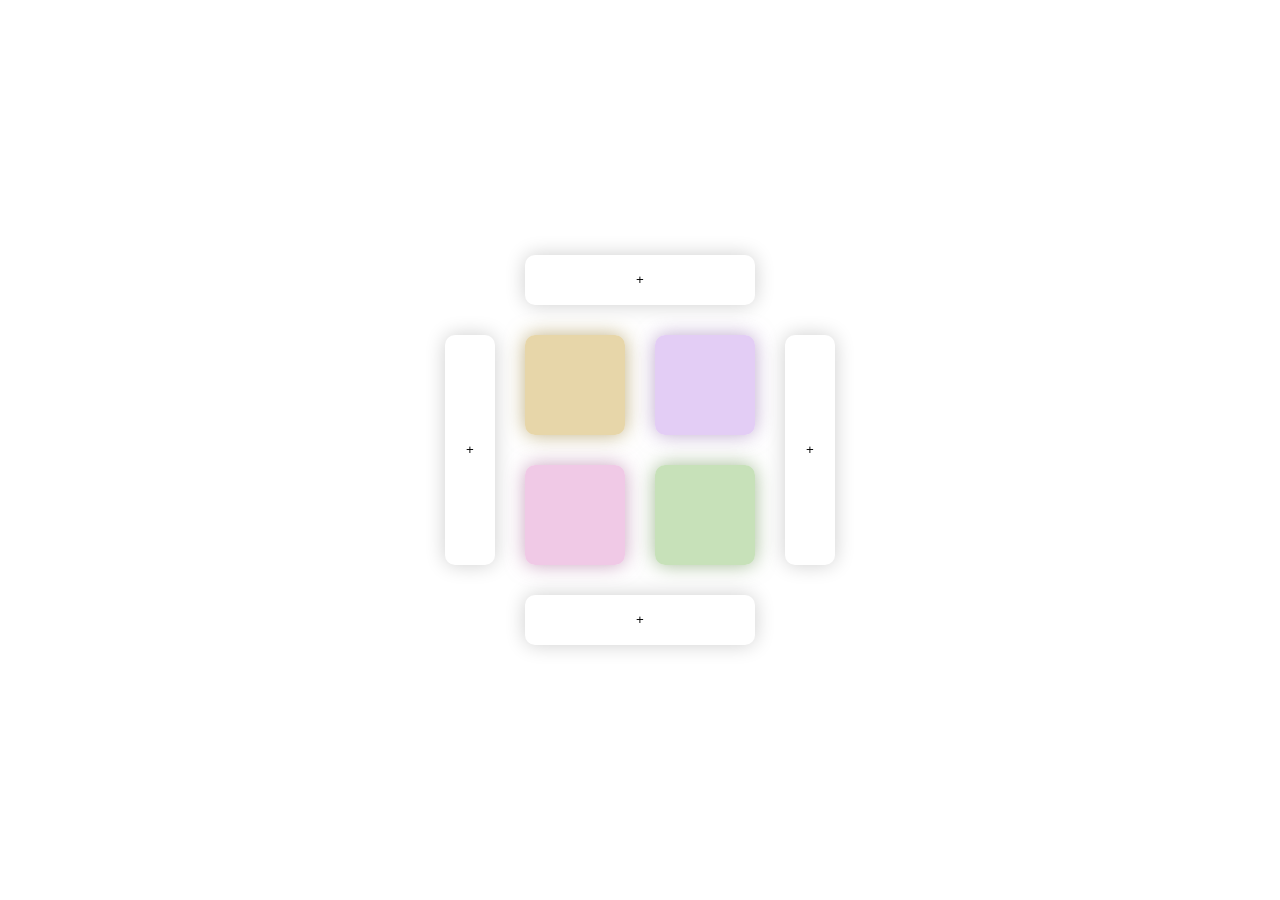
<file: dev2.html>
<!DOCTYPE html>
<html lang="ko">
<head>
    <meta charset="UTF-8">
    <meta name="viewport" content="width=device-width, initial-scale=1.0">
    <title>Document</title>
    <link rel="stylesheet" href="./style/dev2.css" >
</head>
<body>
    <div id="wrapper">
    <div id="container">
        <table>
            <tbody>
                <tr>
                    <td><div class="dragHandle"></div></td>
                    <td><div class="dragHandle"></div></td>
                </tr>
                <tr>
                    <td><div class="dragHandle"></div></td>
                    <td><div class="dragHandle"></div></td>
                </tr>
            </tbody>
        </table>
        <div id="top" class="button-container"><button id="topBtn">+</button></div>
        <div id="right" class="button-container"><button id="rightBtn">+</button></div>
        <div id="bottom" class="button-container"><button id="bottomBtn">+</button></div>
        <div id="left" class="button-container"><button id="leftBtn">+</button></div>
    </div>
    </div>
    <script type="module" src="./scripts/dev2.js"></script>
</body>
</html>
</file>
<file: style/dev2.css>
* {
    box-sizing: border-box;
    padding: 0;
    margin: 0;
}
#wrapper {
    display: grid;
    place-items: center;
    min-height: 100dvh;
    min-width: fit-content;
    padding: 30px;
}
#container {
    display: grid;
    grid-template-rows: 50px auto 50px;
    grid-template-columns: 50px max-content 50px;
    /* gap: 30px; */
}
table {
    grid-row: 2;
    grid-column: 2;
    border-spacing: 30px;
}
td {
    width: 100px;
    height: 100px;
}
button {
    border: 0;
    background-color: transparent;
    width: 100%;
    height: 100%;
    text-align: center;
    line-height: 50px;
    box-shadow: 0 0 20px #cecece;
    border-radius: 10px;
    transition: box-shadow 0.5s;
    &:hover {
        box-shadow: 0 0 20px #9e9e9e;
    }
}
td {
    --box-shadow: 0 0 20px;
    border-radius: 10px;
    transition: transform 0.5s cubic-bezier(0,3,1,1);
    &:hover {
        transform: scale(1.1);
    }
}
#top {
    padding: 0 30px;
    grid-row: 1;
    grid-column: 2;
}
#right {
    padding: 30px 0;
    grid-row: 2;
    grid-column: 3;
}
#bottom {
    padding: 0 30px;
    grid-row: 3;
    grid-column: 2;
}
#left {
    padding: 30px 0;
    grid-row: 2;
    grid-column: 1;
}
.button-container {
    display: flex;
    justify-content: center;
    align-items: center;
}
.dragHandle {
    margin: 10%;
    width: 80%;
    height: 80%;
    &:hover {
        cursor: grab;
    }
}
.dragging {
    pointer-events: none;
}
</file>
